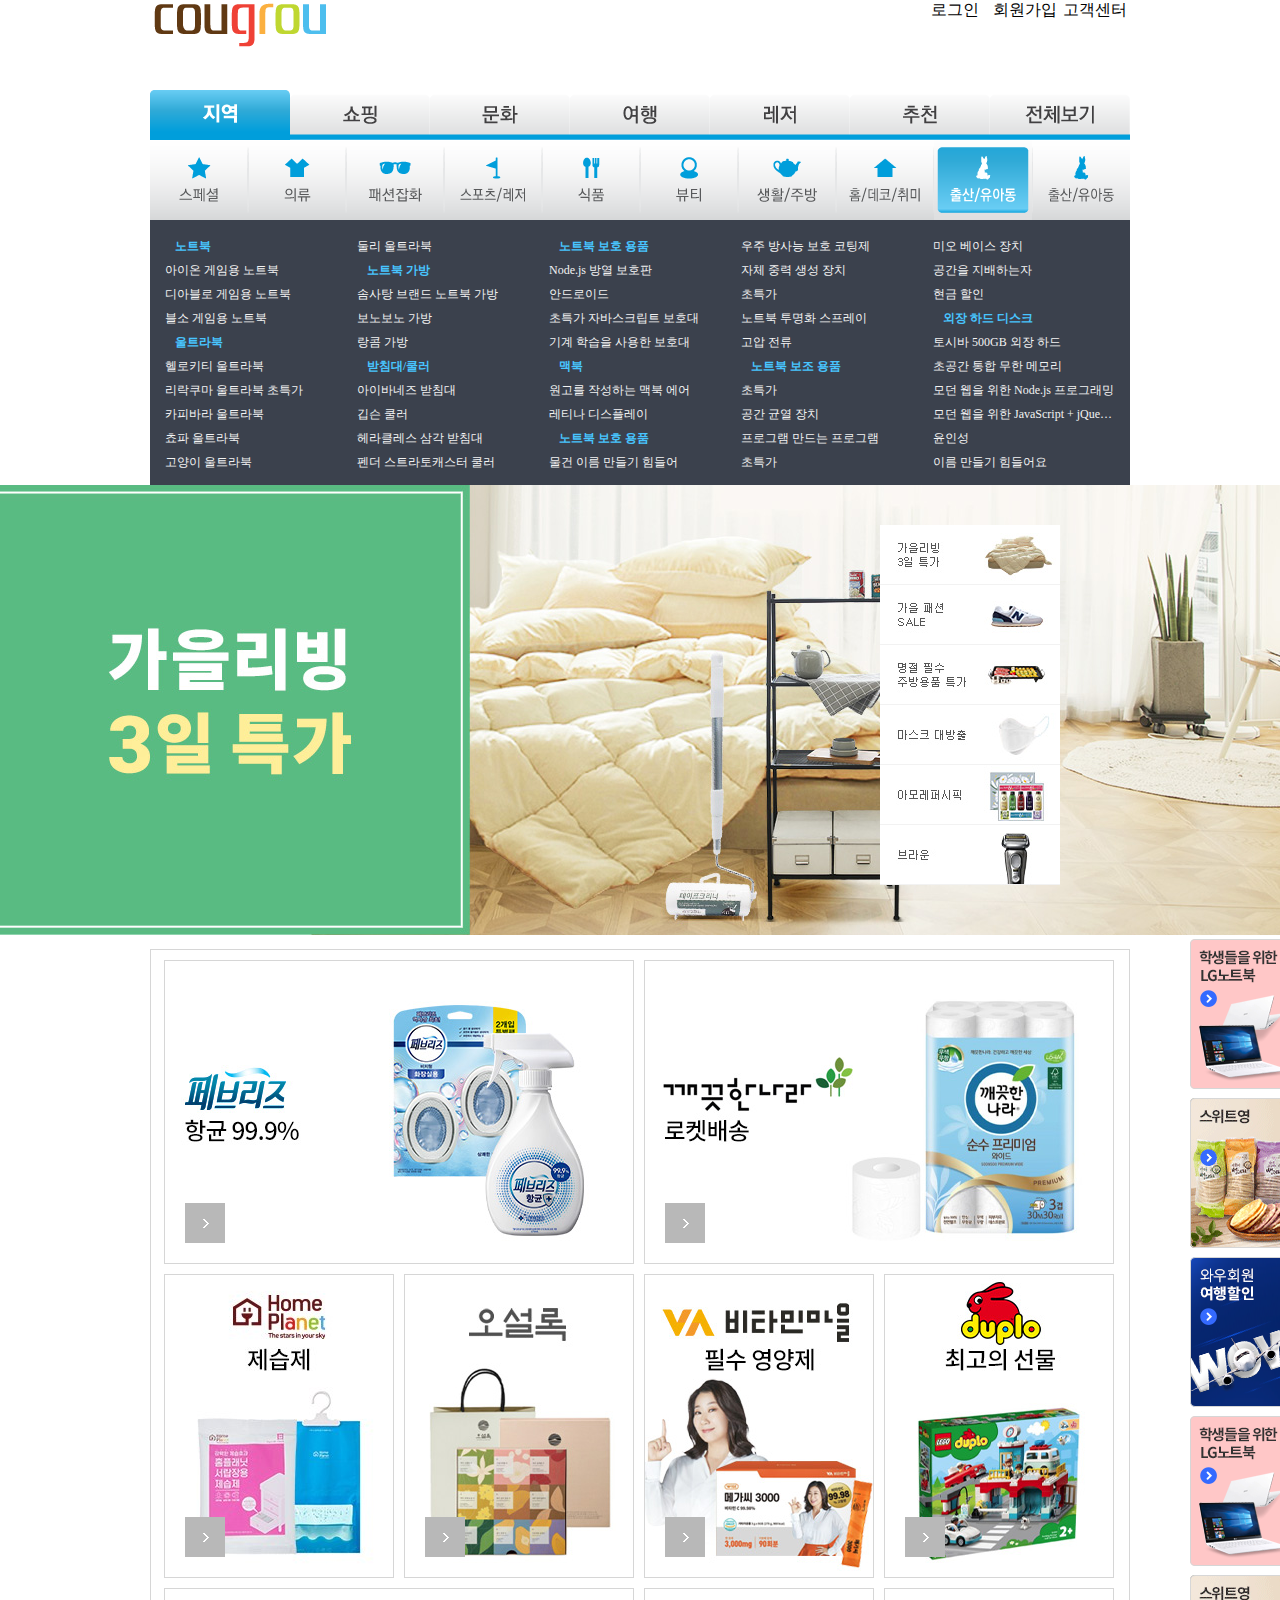
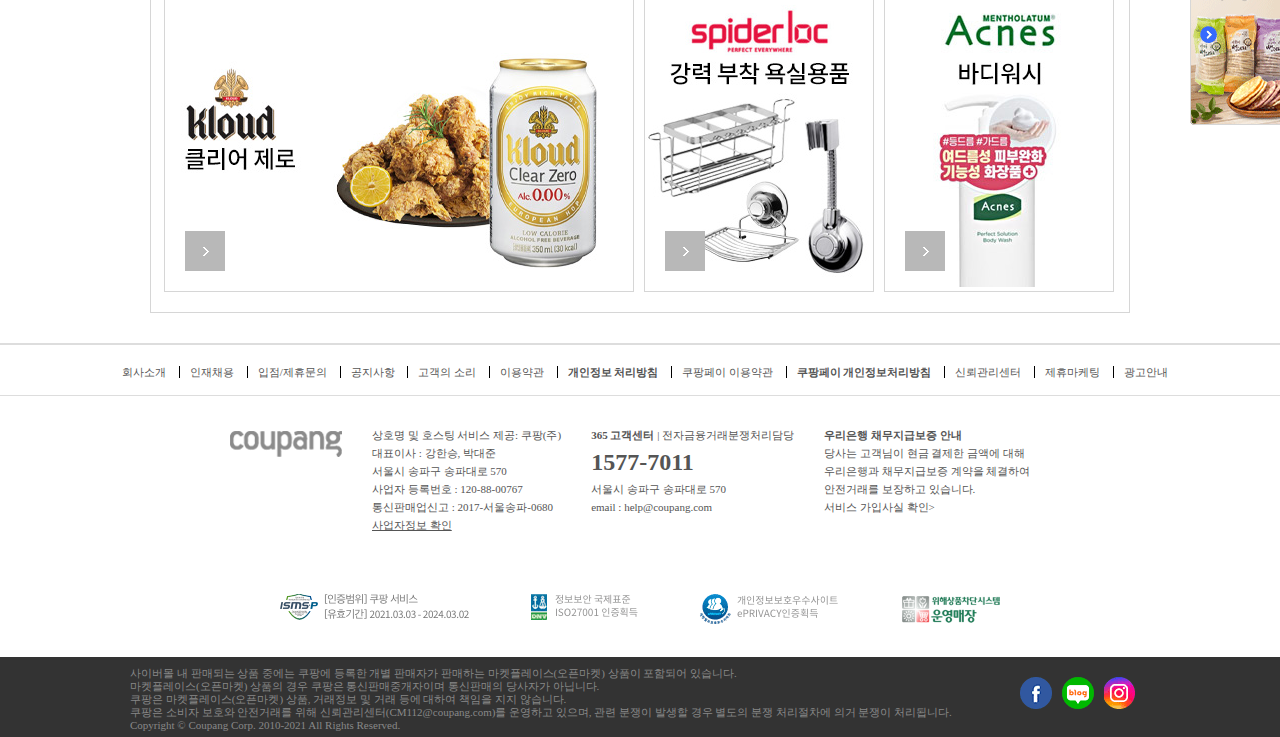
<file: shop.html>
<!DOCTYPE html>
<html>

<head>
    <title>Chapter 8</title>
    <link href="css/style.css" rel="stylesheet" type="text/css">
</head>

<body>
    <div id="wrap">
       <div class="narrow">
        <div id="header">
            <div class="logo"><img src="img/title.png"></div>
            <ul class="site">
                <li>로그인</li>
                <li>회원가입</li>
                <li>고객센터</li>
            </ul>
            <div class="space"></div>
        </div>

        <nav id="top_gnb">
            <div class="menu item_1 active"></div>
            <div class="menu item_2"></div>
            <div class="menu item_3"></div>
            <div class="menu item_4"></div>
            <div class="menu item_5"></div>
            <div class="menu item_6"></div>
            <div class="menu item_7"></div>
        </nav>

        <nav id="bottom_gnb">
            <div class="menu item_1"></div>
            <div class="menu item_2"></div>
            <div class="menu item_3"></div>
            <div class="menu item_4"></div>
            <div class="menu item_5"></div>
            <div class="menu item_6"></div>
            <div class="menu item_7"></div>
            <div class="menu item_8"></div>
            <div class="menu item_9 active"></div>
            <div class="menu item_10"></div>

        </nav>
        <div id="category">
            <ul class="column_1">
                <li class="header">
                    <p>노트북</p>
                </li>
                <li>아이온 게임용 노트북</li>
                <li>디아블로 게임용 노트북</li>
                <li>블소 게임용 노트북</li>
                <li class="header">
                    <p>울트라북</p>
                </li>
                <li>헬로키티 울트라북</li>
                <li>리락쿠마 울트라북 초특가</li>
                <li>카피바라 울트라북</li>
                <li>쵸파 울트라북</li>
                <li>고양이 울트라북</li>
            </ul>
            <ul class="column_2">
                <li>둘리 울트라북</li>
                <li class="header">
                    <p>노트북 가방</p>
                </li>
                <li>솜사탕 브랜드 노트북 가방</li>
                <li>보노보노 가방</li>
                <li>랑콤 가방</li>
                <li class="header">
                    <p>받침대/쿨러</p>
                </li>
                <li>아이바네즈 받침대</li>
                <li>깁슨 쿨러</li>
                <li>헤라클레스 삼각 받침대</li>
                <li>펜더 스트라토캐스터 쿨러</li>
            </ul>
            <ul class="column_3">
                <li class="header">
                    <p>노트북 보호 용품</p>
                </li>
                <li>Node.js 방열 보호판</li>
                <li>안드로이드</li>
                <li>초특가 자바스크립트 보호대</li>
                <li>기계 학습을 사용한 보호대 </li>
                <li class="header">
                    <p>맥북</p>
                </li>
                <li>원고를 작성하는 맥북 에어</li>
                <li>레티나 디스플레이</li>
                <li class="header">
                    <p>노트북 보호 용품</p>
                </li>
                <li>물건 이름 만들기 힘들어</li>
            </ul>
            <ul class="column_4">
                <li>우주 방사능 보호 코팅제</li>
                <li>자체 중력 생성 장치</li>
                <li>초특가</li>
                <li>노트북 투명화 스프레이</li>
                <li>고압 전류</li>
                <li class="header">
                    <p>노트북 보조 용품</p>
                </li>
                <li>초특가</li>
                <li>공간 균열 장치</li>
                <li>프로그램 만드는 프로그램</li>
                <li>초특가</li>
            </ul>
            <ul class="column_5">
                <li>미오 베이스 장치</li>
                <li>공간을 지배하는자</li>
                <li>현금 할인</li>
                <li class="header">
                    <p>외장 하드 디스크</p>
                </li>
                <li>토시바 500GB 외장 하드</li>
                <li>초공간 통합 무한 메모리</li>
                <li>모던 웹을 위한 Node.js 프로그래밍</li>
                <li>모던 웹을 위한 JavaScript + jQuery 입문</li>
                <li>윤인성</li>
                <li>이름 만들기 힘들어요</li>
            </ul>
            <div class="space"></div>
        </div>
     </div>

            <div class="main_banner">
            <img src="img/prodRotate1.jpg">
            <ul class="prod-tab">
                <li class="tab-item"><img src="img/prodRotateSmall1.jpg" class="tab-item-img">
                <span class="mask"></span></li>
                <li class="tab-item"><img src="img/prodRotateSmall2.jpg" class="tab-item-img">
                <span class="mask"></span></li>
                <li class="tab-item"><img src="img/prodRotateSmall3.jpg" class="tab-item-img">
                <span class="mask"></span></li>
                <li class="tab-item"><img src="img/prodRotateSmall4.jpg" class="tab-item-img">
                <span class="mask"></span></li>
                <li class="tab-item"><img src="img/prodRotateSmall5.jpg" class="tab-item-img">
                <span class="mask"></span></li>
                <li class="tab-item"><img src="img/prodRotateSmall6.jpg" class="tab-item-img">
                <span class="mask"></span></li>
            </ul>
            </div>



  <div id="asidebox">
    <aside id="global-aside">
            <a><img src="img/prodAside1.png" /></a>
            <a><img src="img/prodAside2.png" /></a>
            <a><img src="img/prodAside3.png" /></a>
            <a><img src="img/prodAside1.png" /></a>
            <a><img src="img/prodAside2.png" /></a>
    </aside>
    </div>



       <div class="narrow">
            <section id="product_section">
                <article id="product_article">
                    <div class="prod-row m-t-10 m-l-13">
                        <div class="prod_item">
                        <img src="img/prodMid1-1.jpg">
                        <div class="btn_buy">구매하기</div>
                        </div>
                        <div class="prod_item m-l-10">
                        <img src="img/prodMid1-2.jpg">
                        <div class="btn_buy">구매하기</div>
                        </div>
                    </div>

                    <div class="prod-row m-t-10 m-l-13">
                    <div class="prod_item">
                        <img src="img/prodSm2-1.jpg">
                        <div class="btn_buy">구매하기</div>
                    </div>
                    <div class="prod_item m-l-10">
                        <img src="img/prodSm2-2.jpg">
                        <div class="btn_buy">구매하기</div>
                    </div>
                    <div class="prod_item m-l-10">
                        <img src="img/prodSm2-3.jpg">
                        <div class="btn_buy">구매하기</div>
                    </div>
                    <div class="prod_item m-l-10">
                        <img src="img/prodSm2-4.jpg">
                        <div class="btn_buy">구매하기</div>
                    </div>
                    </div>

                    <div class="prod-row m-t-10 m-l-13">
                        <div class="prod_item">
                        <img src="img/prodMd3-1.jpg">
                        <div class="btn_buy">구매하기</div>
                        </div>
                        <div class="prod_item m-l-10">
                        <div class="btn_buy">구매하기</div>
                        <img src="img/prodSm3-2.jpg">
                        </div>
                        <div class="prod_item m-l-10">
                        <img src="img/prodSm3-3.jpg">
                        <div class="btn_buy">구매하기</div>
                        </div>
                    </div>

                    <div class="space"></div>
                </article>

            </section>
        </div>


        <footer id="main_footer">
                <div class="footer1">

                        <a href="#" onclick="return false">회사소개</a>
                        <a href="#" onclick="return false">인재채용</a>
                        <a href="#" onclick="return false">입점/제휴문의</a>
                        <a href="#" onclick="return false">공지사항</a>
                        <a href="#" onclick="return false">고객의 소리</a>
                        <a href="#" onclick="return false">이용약관</a>
                        <a href="#" onclick="return false"><b>개인정보 처리방침</b></a>
                        <a href="#" onclick="return false">쿠팡페이 이용약관</a>
                        <a href="#" onclick="return false"><b>쿠팡페이 개인정보처리방침</b></a>
                        <a href="#" onclick="return false">신뢰관리센터</a>
                        <a href="#" onclick="return false">제휴마케팅</a>
                        <a href="#" onclick="return false">광고안내</a>
                </div>


                <div class="footer2">
                   <div class="coupang_logo"><img src="img/logo_coupang_gray.png"></div>
                   <adress>
                           상호명 및 호스팅 서비스 제공: 쿠팡(주)<br>
                           대표이사 : 강한승, 박대준<br>
                           서울시 송파구 송파대로 570<br>
                           사업자 등록번호 : 120-88-00767<br>
                           통신판매업신고 : 2017-서울송파-0680<br>
                           <a href="#" onclick="return false">사업자정보 확인</a>
                   </adress>
                   <div class="contact-info">
                       <strong>365 고객센터</strong> | 전자금융거래분쟁처리담당<br>
                       <em>1577-7011</em>
                       서울시 송파구 송파대로 570<br>
                       <span>email : help@coupang.com</span>
                   </div>
                   <div>
                       <p><strong>우리은행 채무지급보증 안내</strong></p>
                       <p>당사는 고객님이 현금 결제한 금액에 대해<br>우리은행과 채무지급보증 계약을 체결하여<br>안전거래를 보장하고 있습니다.<br>서비스 가입사실 확인></p>
                   </div>
                   <div class="space"></div>
                </div>


                <div class="footer3">
                    <div><img src="img/bottom_footer_logo1%20(1).png"></div>
                    <div><img src="img/bottom_footer_logo1%20(2).png"></div>
                    <div><img src="img/bottom_footer_logo1%20(3).png"></div>
                    <div><img src="img/bottom_footer_logo1%20(4).png"></div>
                </div>
                <div class="footer4">
                    <div class="copyright">
                    <p>사이버몰 내 판매되는 상품 중에는 쿠팡에 등록한 개별 판매자가 판매하는 마켓플레이스(오픈마켓) 상품이 포함되어 있습니다.<br>마켓플레이스(오픈마켓) 상품의 경우 쿠팡은 통신판매중개자이며 통신판매의 당사자가 아닙니다.<br>쿠팡은 마켓플레이스(오픈마켓) 상품, 거래정보 및 거래 등에 대하여 책임을 지지 않습니다.<br>쿠팡은 소비자 보호와 안전거래를 위해 신뢰관리센터(CM112@coupang.com)를 운영하고 있으며, 관련 분쟁이 발생할 경우 별도의 분쟁 처리절차에 의거 분쟁이 처리됩니다.<br>
                    Copyright © Coupang Corp. 2010-2021 All Rights Reserved.</p>
                    <ul class="sns-link">
                        <li><img src="img/sns_icon%20(1).png"></li>
                        <li><img src="img/sns_icon%20(2).png"></li>
                        <li><img src="img/sns_icon%20(3).png"></li>
                    </ul>
                    </div>
               </div>

     </footer>
</div>

</body>

</html>
</file>
<file: css/style.css>
/* 공통 */
* {
    padding: 0;
    margin: 0;
}

body{width: 100%;}

li {
    list-style: none
}

.space {
    clear: both
}

#wrap{
    width: 100%;
    min-width: 1020px;
    overflow: hidden;
    position: relative;
    margin: 0 auto
}

a{text-decoration: none}

.narrow{width: 980px; margin: 0 auto; position: relative}




/* 헤더 */
#header {
    width: 100%;
    height: 90px;
}

.logo {
    float: left;
}

.site {
    float: right
}

.site > li {
    float: left;
    width: 70px;
    text-align: center
}




/* 네비게이션 */
/* 탑 네비게이션 */
#top_gnb {
    overflow: hidden
}

#top_gnb > div.menu {
    float: left;
    width: 140px;
    height: 50px;
    background: url(../img/top_gnb.png);
}

#top_gnb > div.item_1 {
    background-position: 0px 0px;
}

#top_gnb > div.item_2 {
    background-position: 0px -50px;
}

#top_gnb > div.item_3 {
    background-position: 0px -100px;
}

#top_gnb > div.item_4 {
    background-position: 0px -150px;
}

#top_gnb > div.item_5 {
    background-position: 0px -200px;
}

#top_gnb > div.item_6 {
    background-position: 0px -250px;
}

#top_gnb > div.item_7 {
    background-position: 0px -300px;
}

#top_gnb > div.item_1:hover {
    background-position: 0px -350px;
}

#top_gnb > div.item_2:hover {
    background-position: 0px -400px;
}

#top_gnb > div.item_3:hover {
    background-position: 0px -450px;
}

#top_gnb > div.item_4:hover {
    background-position: 0px -500px;
}

#top_gnb > div.item_5:hover {
    background-position: 0px -550px;
}

#top_gnb > div.item_6:hover {
    background-position: 0px -600px;
}

#top_gnb > div.item_7:hover {
    background-position: 0px -650px;
}

#top_gnb > div.item_1.active {
    background-position: 0px -350px;
}

#top_gnb > div.item_2.active {
    background-position: 0px -400px;
}

#top_gnb > div.item_3.active {
    background-position: 0px -450px;
}

#top_gnb > div.item_4.active {
    background-position: 0px -500px;
}

#top_gnb > div.item_5.active {
    background-position: 0px -550px;
}

#top_gnb > div.item_6.active {
    background-position: 0px -600px;
}

#top_gnb > div.item_7.active {
    background-position: 0px -650px;
}

/* 바텀 네비게이션 */
#bottom_gnb {
    overflow: hidden
}

#bottom_gnb > div.menu {
    float: left;
    width: 98px;
    height: 80px;
    background: url(../img/bottom_gnb.png);
}

#bottom_gnb > div.item_1 {
    background-position: 0px 0px;
}

#bottom_gnb > div.item_2 {
    background-position: 0px -80px;
}

#bottom_gnb > div.item_3 {
    background-position: 0px -160px;
}

#bottom_gnb > div.item_4 {
    background-position: 0px -240px;
}

#bottom_gnb > div.item_5 {
    background-position: 0px -320px;
}

#bottom_gnb > div.item_6 {
    background-position: 0px -400px;
}

#bottom_gnb > div.item_7 {
    background-position: 0px -480px;
}

#bottom_gnb > div.item_8 {
    background-position: 0px -560px;
}

#bottom_gnb > div.item_9 {
    background-position: 0px -640px;
}

#bottom_gnb > div.item_10 {
    background-position: 0px -720px;
}

#bottom_gnb > div.item_1:hover {
    background-position: 0px -800px;
}

#bottom_gnb > div.item_2:hover {
    background-position: 0px -880px;
}

#bottom_gnb > div.item_3:hover {
    background-position: 0px -960px;
}

#bottom_gnb > div.item_4:hover {
    background-position: 0px -1040px;
}

#bottom_gnb > div.item_5:hover {
    background-position: 0px -1120px;
}

#bottom_gnb > div.item_6:hover {
    background-position: 0px -1200px;
}

#bottom_gnb > div.item_7:hover {
    background-position: 0px -1280px;
}

#bottom_gnb > div.item_8:hover {
    background-position: 0px -1360px;
}

#bottom_gnb > div.item_9:hover {
    background-position: 0px -1440px;
}

#bottom_gnb > div.item_10:hover {
    background-position: 0px -1520px;
}

#bottom_gnb > div.item_1.active {
    background-position: 0px -800px;
}

#bottom_gnb > div.item_2.active {
    background-position: 0px -880px;
}

#bottom_gnb > div.item_3.active {
    background-position: 0px -960px;
}

#bottom_gnb > div.item_4.active {
    background-position: 0px -1040px;
}

#bottom_gnb > div.item_5.active {
    background-position: 0px -1120px;
}

#bottom_gnb > div.item_6.active {
    background-position: 0px -1200px;
}

#bottom_gnb > div.item_7.active {
    background-position: 0px -1280px;
}

#bottom_gnb > div.item_8.active {
    background-position: 0px -1360px;
}

#bottom_gnb > div.item_9.active {
    background-position: 0px -1440px;
}

#bottom_gnb > div.item_10.active {
    background-position: 0px -1520px;
}

/* 카테고리 */
#category {
    overflow: hidden;
    padding: 10px;
    width: 960px;
    background: #3b414d;
    color: #fff;
    font-size: 12px;
    padding-bottom: 15px
}

#category > ul {
    width: 192px;
    float: left;
}

#category > ul > li {
    height: 13px;
    margin-top: 5px;
    padding: 3px 5px;
    color: #f3f3f3;
    white-space: nowrap;
    overflow: hidden;
    text-overflow: ellipsis;
}

#category > ul > li.header {
    padding-left: 15px;
    font-weight: bold;
    color: #48c5ff
}




/* 유틸리티 클래스들 */
.m-l-10{margin-left: 10px}

.m-l-13{margin-left: 13px}

.m-t-10{margin-top: 10px}



/* 사이드 */

#asidebox{position: relative}

#global-aside {position: absolute; left: 50%; margin-left: 550px}

#global-aside > a {
    display: block;
    margin-bottom: 5px
}



/* 컨텐트 */

.main_banner{position: relative; left: 50%; margin-left: -980px;}

.main_banner>.prod-tab{position: absolute; top: 40px; left: 1220px; background-color: #fff}

.tab-item{position: relative}
.tab-item-img{vertical-align: top}
.mask{position: absolute; left: 0; right: 0; top: 0; bottom: 0}
.mask:hover{border: 2px solid blue;}



#product_section {
    overflow: hidden;
    margin-top: 10px
}


/* 상품 목록 */
#product_section>#product_article {
    width: 100%;
    min-width: 980px;
    height: 964px;
    border: 1px solid #d6d6d6;
    box-sizing: border-box
}

.prod-row{overflow: hidden}

.prod_item{position: relative; float: left; border: 1px solid #d6d6d6;}

.prod_item:hover{border: 1px solid #0096e4}

.btn_buy{background: url(../img/mainBtns.png); width: 40px; height: 40px; position: absolute; text-indent: -99999px; left: 20px; bottom: 20px}

.prod_item:hover>.btn_buy{background-position: -40px; width: 100px}




/* 푸터 */
/* 푸터 상단 */


#main_footer{width: 100%; font-size: 11px;}
#main_footer * {color: #555}
.footer1{text-align: center; border-top: 2px solid #ddd; border-bottom: 1px solid #ddd; height: 30px; padding-top: 20px; white-space: nowrap; margin-top: 30px;}
.footer1>a{padding: 0 5px;}
.footer1>a::before{border-left: 1px solid black; content:""; margin-right: 10px}
.footer1>a:first-child::before{border-left: 0}

.footer2{overflow: hidden; margin: 30px auto; width: 980px}
.coupang_logo{margin: 5px 0 0 80px; cursor: pointer;}
.footer2>*{float: left; padding-right: 30px; line-height: 18px}
.footer2>adress>a{text-decoration: underline}
.footer2>.contact-info>em{font-size: 24px; font-family: Tahoma; font-weight: bold; display: block; margin: 9px 0; font-style: normal}
.footer2>adress>span{font-size: 11px}

/* 푸터 하단 */
.footer3{overflow: hidden; width: 980px; margin:0 auto}
.footer3>div{float: left; padding: 30px;}
.footer3>div:nth-child(1){margin-left: 100px}

.footer4{background: #333;}
.copyright{width: 1020px; height: 80px; margin:0 auto; overflow: hidden; text-align: left}
.copyright>p{float: left; color: #888 !important; font-size: 11px; line-height: 13px; margin-top: 10px}
.sns-link{overflow: hidden; width:130px; float: right; padding-top: 20px}
.sns-link>li{float: left; padding-right: 10px}
</file>
